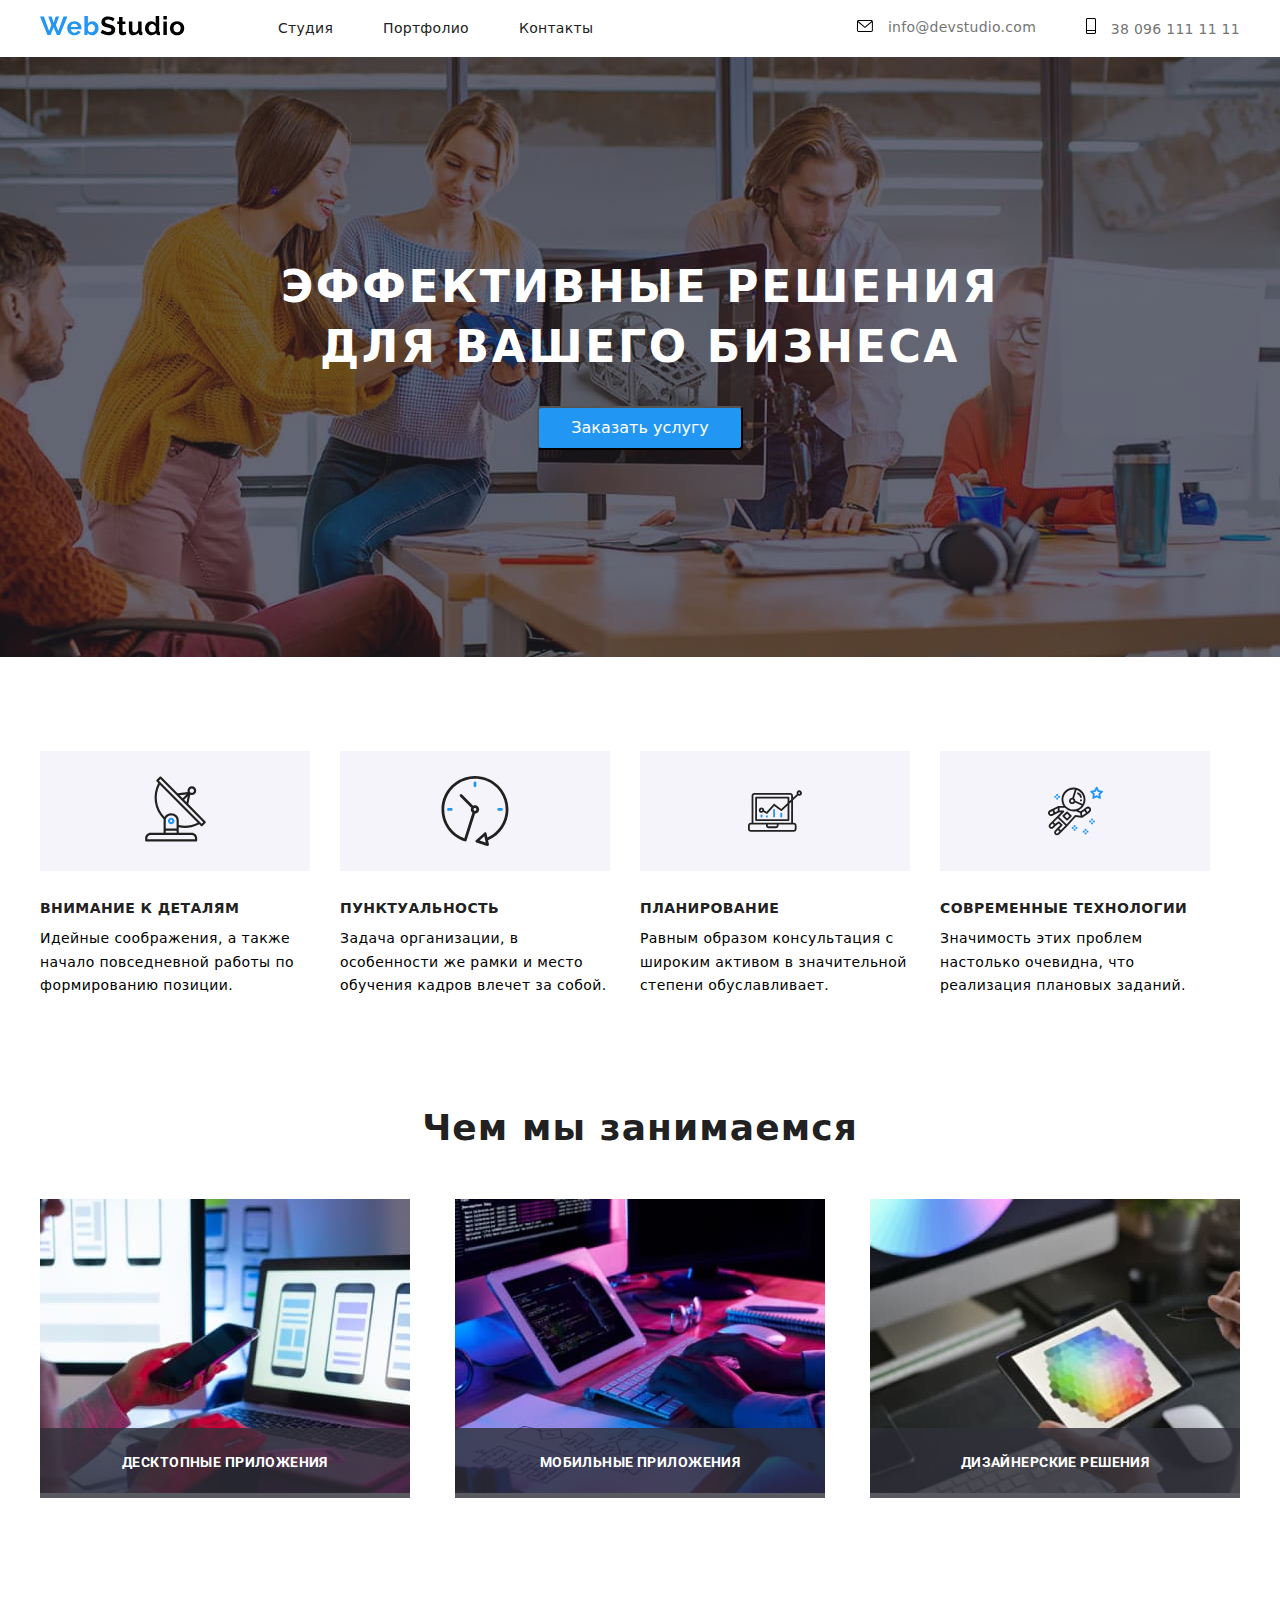
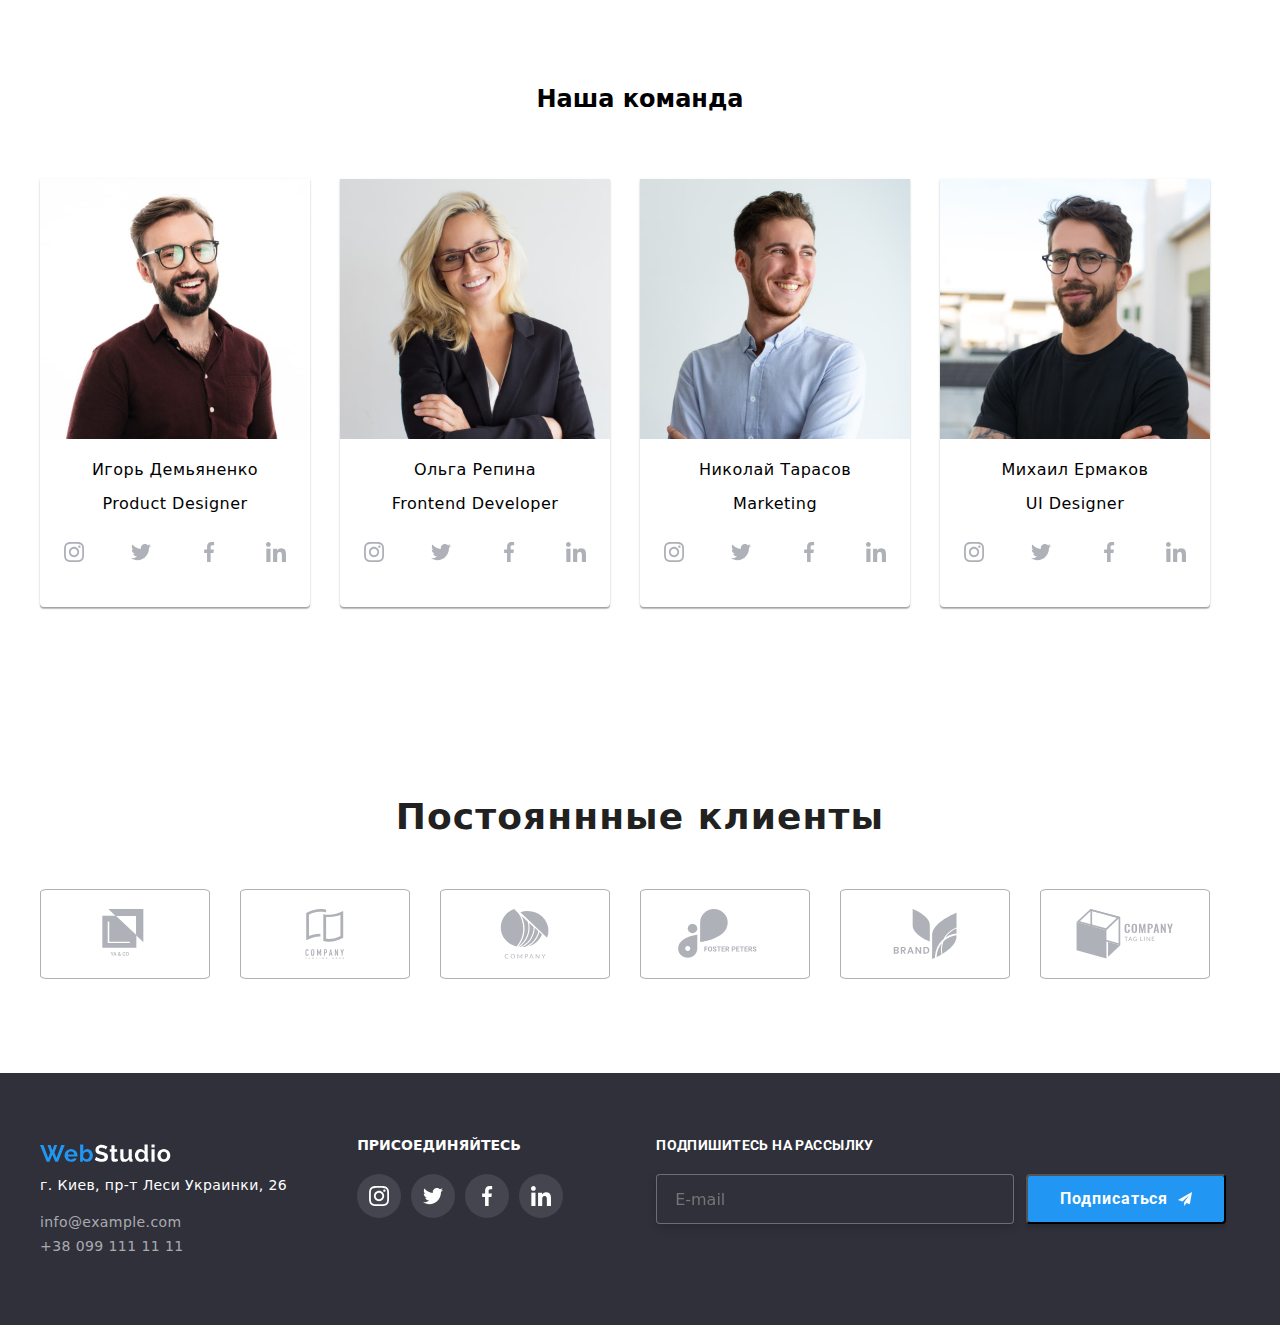
<file: index.html>
<!DOCTYPE html>
<html lang="en">

<head>
    <meta charset="UTF-8">
    <meta name="viewport" content="width=device-width, initial-scale=1.0">
    <title>Document</title>
    <link rel="stylesheet" href="./css/main.min.css">
    <link href="https://fonts.googleapis.com/css2?family=Roboto:wght@400;500;700;900&display=swap" rel="stylesheet">
    <link rel="stylesheet"
        href="https://cdnjs.cloudflare.com/ajax/libs/modern-normalize/1.0.0/modern-normalize.min.css">

</head>

<body>
    <header>
        <div class="container">
            <nav class="main-nav">
                <a href="/">
                    <img src="./images/web.svg" alt="logo" />
                </a>
                <ul class="site-nav">
                    <li class="item-link"><a class="link-nav" href="./index.html">Студия</a></li>
                    <li class="item-link"><a class="link-nav" href="./portfolio.html">Портфолио</a></li>
                    <li class="item-link"><a class="link-nav" href="#">Контакты</a></li>
                </ul>
                <ul class="site-nav-contacts">
                    <li class="item-link">
                        <a href="mailto:info@devstudio.com" class="link">
                            <svg class="icon-mail">
                                <use href="./images/sprite.svg#icon-mail"></use>
                            </svg>
                            info@devstudio.com
                        </a>

                    </li>
                    <li class="item-link">
                        <a class="link" href="telto:+380961111111">
                            <svg class="icon-tel">
                                <use href="./images/sprite.svg#icon-tel"></use>
                            </svg>
                            38 096 111 11 11
                        </a>
                    </li>
                </ul>
            </nav>
        </div>
    </header>


    <section class="hero">
        <div class="hero-bgimg">
            <h1 class="hero-title">Эффективные решения <br>для вашего бизнеса</br></h1>
            <button data-modal-open class="button primary">Заказать услугу</button>
        </div>
    </section>

    <!-- SECTION SOLUTION -->
    <div class="container">
        <ul class="icon-list">
            <li class="icon-details">
                <a class="icon-link">
                    <svg class="icon-antena">
                        <use href="./images/sprite.svg#icon-antena"></use>
                    </svg>
                </a>
            </li>
            <li class="icon-details">
                <svg class="icon-clock">
                    <use href="./images/sprite.svg#icon-clock"></use>
                </svg>
            </li>
            <li class="icon-details">
                <svg class="icon-diagram">
                    <use href="./images/sprite.svg#icon-diagram"></use>
                </svg>
            </li>
            <li class="icon-details">
                <svg class="icon-astro">
                    <use href="./images/sprite.svg#icon-astro"></use>
                </svg>
            </li>
        </ul>
    </div>

    <section class="section-details">
        <div class="container">
            <ul class="section-position">
                <li class="section-attention">
                    <h3 class="section-title">Внимание к деталям</h3>
                    <p class="section-description">Идейные соображения, а также начало повседневной работы по
                        формированию позиции.</p>
                </li>
                <li class="section-attention">
                    <h3 class="section-title">Пунктуальность</h3>
                    <p class="section-description">Задача организации, в особенности же рамки и место обучения
                        кадров влечет за собой.</p>
                </li>
                <li class="section-attention">
                    <h3 class="section-title">Планирование</h3>
                    <p class="section-description">Равным образом консультация с широким активом в значительной
                        степени обуславливает.</p>
                </li>
                <li class="section-attention">
                    <h3 class="section-title">Современные технологии</h3>
                    <p class="section-description">Значимость этих проблем настолько очевидна, что реализация
                        плановых заданий.
                    </p>
                </li>
            </ul>
        </div>
    </section>
    <div class="container">
        <section class="section">
            <h2 class="section-about">Чем мы занимаемся</h2>
            <div class="section-typing">
                <ul class="about-list">
                    <li class="about-items">
                        <img class="about-img" src="./images/notebook.jpg" alt="">
                        <p class="about-descp">десктопные приложения</p>
                    </li>
                    <li class="about-items">
                        <img class="about-img" src="./images/laptop1.jpg" alt="">
                        <p class="about-descp">мобильные приложения</p>
                    </li>
                    <li class="about-items">
                        <img class="about-img" src="./images/thetablet.jpg" alt="">
                        <p class="about-descp">дизайнерские решения</p>
                    </li>
                </ul>
            </div>
    </div>
    </section>

    <section class="section-ourteam">
        <div class="container">
            <h2 class="section-team">Наша команда</h2>
            <div class="container-team">
                <figure class="section-teamposition">
                    <img class="team-foto" src="./images/igor.jpg" alt="Игорь Демьяненко">
                    <figcaption>
                        <h3 class="section-names">Игорь Демьяненко</h3>
                        <p class="section-profession">Product Designer</p>
                        <ul class="social-list">
                            <li class="social-items">
                                <a class="link-social" href="#">
                                    <svg class="icon-social">
                                        <use href="./images/sprite.svg#icon-inst"></use>
                                    </svg>
                                </a>
                            </li>
                            <li class="social-items">
                                <a class="link-social" href="#">
                                    <svg class="icon-social">
                                        <use href="./images/sprite.svg#icon-twit"></use>
                                    </svg>
                                </a>
                            </li>
                            <li class="social-items">
                                <a class="link-social" href="#">
                                    <svg class="icon-social">
                                        <use href="./images/sprite.svg#icon-fb"></use>
                                    </svg>
                                </a>
                            </li>
                            <li class="social-items">
                                <a class="link-social" href="#">
                                    <svg class="icon-social">
                                        <use href="./images/sprite.svg#icon-in"></use>
                                    </svg>
                                </a>
                            </li>
                        </ul>
                    </figcaption>
                </figure>
                <figure class="section-teamposition">
                    <img class="team-foto" src="./images/olga.jpg" alt="Ольга Репина">
                    <figcaption>
                        <h3 class="section-names">Ольга Репина</h3>
                        <p class="section-profession">Frontend Developer</p>
                        <ul class="social-list">
                            <li class="social-items">
                                <a class="link-social" href="#">
                                    <svg class="icon-social">
                                        <use href="./images/sprite.svg#icon-inst"></use>
                                    </svg>
                                </a>
                            </li>
                            <li class="social-items">
                                <a class="link-social" href="#">
                                    <svg class="icon-social">
                                        <use href="./images/sprite.svg#icon-twit"></use>
                                    </svg>
                                </a>
                            </li>
                            <li class="social-items">
                                <a class="link-social" href="#">
                                    <svg class="icon-social">
                                        <use href="./images/sprite.svg#icon-fb"></use>
                                    </svg>
                                </a>
                            </li>
                            <li class="social-items">
                                <a class="link-social" href="#">
                                    <svg class="icon-social">
                                        <use href="./images/sprite.svg#icon-in"></use>
                                    </svg>
                                </a>
                            </li>
                        </ul>
                    </figcaption>
                </figure>
                <figure class="section-teamposition">
                    <img class="team-foto" src="./images/nikola.jpg" alt="Николай Тарасов">
                    <figcaption>
                        <h3 class="section-names">Николай Тарасов</h3>
                        <p class="section-profession">Marketing</p>
                        <ul class="social-list">
                            <li class="social-items">
                                <a class="link-social" href="#">
                                    <svg class="icon-social">
                                        <use href="./images/sprite.svg#icon-inst"></use>
                                    </svg>
                                </a>
                            </li>
                            <li class="social-items">
                                <a class="link-social" href="#">
                                    <svg class="icon-social">
                                        <use href="./images/sprite.svg#icon-twit"></use>
                                    </svg>
                                </a>
                            </li>
                            <li class="social-items">
                                <a class="link-social" href="#">
                                    <svg class="icon-social">
                                        <use href="./images/sprite.svg#icon-fb"></use>
                                    </svg>
                                </a>
                            </li>
                            <li class="social-items">
                                <a class="link-social" href="#">
                                    <svg class="icon-social">
                                        <use href="./images/sprite.svg#icon-in"></use>
                                    </svg>
                                </a>
                            </li>
                        </ul>
                    </figcaption>
                </figure>
                <figure class="section-teamposition">
                    <img class="team-foto" src="./images/mixa.jpg" alt="Михаил Ермаков">
                    <figcaption>
                        <h3 class="section-names">Михаил Ермаков</h3>
                        <p class="section-profession">UI Designer</p>
                        <ul class="social-list">
                            <li class="social-items">
                                <a class="link-social" href="#">
                                    <svg class="icon-social">
                                        <use href="./images/sprite.svg#icon-inst"></use>
                                    </svg>
                                </a>
                            </li>
                            <li class="social-items">
                                <a class="link-social" href="#">
                                    <svg class="icon-social">
                                        <use href="./images/sprite.svg#icon-twit"></use>
                                    </svg>
                                </a>
                            </li>
                            <li class="social-items">
                                <a class="link-social" href="#">
                                    <svg class="icon-social">
                                        <use href="./images/sprite.svg#icon-fb"></use>
                                    </svg>
                                </a>
                            </li>
                            <li class="social-items">
                                <a class="link-social" href="#">
                                    <svg class="icon-social">
                                        <use href="./images/sprite.svg#icon-in"></use>
                                    </svg>
                                </a>
                            </li>
                        </ul>
                    </figcaption>
                </figure>
            </div>
        </div>
    </section>
    <section class="section-clients">
        <div class="container">
            <h2 class="section-about">Постояннные клиенты</h2>
            <ul class="client-list">
                <li class="item">
                    <a class="link-customer" href="#">
                        <svg class="icon-customer logo-1">
                            <use href="./images/sprite.svg#logo-1"></use>
                        </svg>
                    </a>
                </li>

                <li class="item">
                    <a class="link-customer" href="#">
                        <svg class="icon-customer logo-2">
                            <use href="./images/sprite.svg#logo-2"></use>
                        </svg>
                    </a>
                </li>
                <li class="item">
                    <a class="link-customer" href="#">
                        <svg class="icon-customer logo-3">
                            <use href="./images/sprite.svg#logo-3"></use>
                        </svg>
                    </a>
                </li>

                <li class="item">
                    <a class="link-customer" href="#">
                        <svg class="icon-customer logo-4">
                            <use href="./images/sprite.svg#logo-4"></use>
                        </svg>
                    </a>
                </li>

                <li class="item">
                    <a class="link-customer" href="#">
                        <svg class="icon-customer logo-5">
                            <use href="./images/sprite.svg#logo-5"></use>
                        </svg>
                    </a>
                </li>

                <li class="item">
                    <a class="link-customer" href="#">
                        <svg class="icon-customer logo-6">
                            <use href="./images/sprite.svg#logo-6"></use>
                        </svg>
                    </a>
                </li>
            </ul>
        </div>
    </section>


    <footer class="footer">
        <div class="container">
            <div class="footer-inner">
                <div class="contacts">
                    <a class="logo-footer" href="#">
                        <svg class="webfot-icon">
                            <use href="./images/webfot.svg#icon-webfot-1"></use>
                        </svg>
                    </a>
                    <p class="footer-adress"> г. Киев, пр-т Леси Украинки, 26 </p>
                    <a class="footer-contacts" href="mailto:info@example.com">info@example.com</a>
                    <a class="footer-contacts" href="telto:+380991111111">+38 099 111 11 11</a>
                </div>
                <div class="social">
                    <p class="join">присоединяйтесь</p>
                    <ul class="footer-list">
                        <li class="social-footer">
                            <a class="link-footer" href="#">
                                <svg class="icon-footer">
                                    <use href="./images/sprite.svg#icon-inst"></use>
                                </svg>
                            </a>
                        </li>
                        <li class="social-footer">
                            <a class="link-footer" href="#">
                                <svg class="icon-footer">
                                    <use href="./images/sprite.svg#icon-twit"></use>
                                </svg>
                            </a>
                        </li>
                        <li class="social-footer">
                            <a class="link-footer" href="#">
                                <svg class="icon-footer">
                                    <use href="./images/sprite.svg#icon-fb"></use>
                                </svg>
                            </a>
                        </li>
                        <li class="social-footer">
                            <a class="link-footer" href="#">
                                <svg class="icon-footer">
                                    <use href="./images/sprite.svg#icon-in"></use>
                                </svg>
                            </a>
                        </li>
                    </ul>
                </div>
                <div class="subscribe-container">
                    <p class="subscribe">Подпишитесь на рассылку</p>
                    <div class="subscribe-field">
                        <label for="mail"></label>
                        <input type="email" name="tel" id="mail" placeholder="E-mail">

                        <button class="button-sub">Подписаться
                            <svg class="icon-sub">
                                <use href="./images/spritem.svg#icon-send"></use>
                            </svg>
                        </button>
                    </div>
                </div>

            </div>
        </div>
    </footer>

    <div class="backdrop is-hidden" data-modal>
        <div class="modal">
            <button data-modal-close class="modal-button">
                <svg class="icon-close">
                    <use href="./images/close.svg#icon-close"></use>
                </svg>
            </button>
            <form class="form js-speaker-form">
                <h2 class="modal-title">Оставьте свои данные, мы вам перезвоним</h2>
                <div class="form-field">
                    <label for="name" class="form-label">Имя</label>
                    <input type="text" name="name" id="name" class="form-input">

                    <svg class="modal-icons">
                        <use href="./images/spritem.svg#icon-preson"></use>
                    </svg>

                </div>

                <div class="form-field">
                    <label for="tel" class="form-label">Телефон</label>
                    <input type="tel" name="tel" id="tel" class="form-input">

                    <svg class="modal-icons">
                        <use href="./images/spritem.svg#icon-phone"></use>
                    </svg>

                </div>

                <div class="form-field">
                    <label for="mail" class="form-label">Почта</label>
                    <input type="email" name="tel" id="mail" class="form-input">

                    <svg class="modal-icons">
                        <use href="./images/spritem.svg#icon-email"></use>
                    </svg>

                </div>
                <div class="form-comment">
                    <label for="comment">Комментарий</label>
                    <textarea name="comment" id="comment" placeholder="Введите текст"></textarea>
                </div>
                <div class="policy-field">
                    <input type="checkbox" name="policy" id="policy">
                    <label for="policy">Соглашаюсь с рассылкой и принимаю <span class="policy-circs">Условия
                            договора</span></label>
                </div>

                <button type="submit" class="submit-button">Отправить</button>

            </form>
        </div>
    </div>

    <script src="./js/modal.js"></script>

</body>

</html>
</file>
<file: css/main.min.css>
/*! modern-normalize v1.0.0 | MIT License | https://github.com/sindresorhus/modern-normalize */*,*::before,*::after{box-sizing:border-box}:root{-moz-tab-size:4;tab-size:4}html{line-height:1.15;-webkit-text-size-adjust:100%}body{margin:0}body{font-family:system-ui,-apple-system,"Segoe UI",Roboto,Helvetica,Arial,sans-serif,"Apple Color Emoji","Segoe UI Emoji"}hr{height:0;color:inherit}abbr[title]{text-decoration:underline dotted}b,strong{font-weight:bolder}code,kbd,samp,pre{font-family:ui-monospace, SFMono-Regular, Consolas, 'Liberation Mono', Menlo, monospace;font-size:1em}small{font-size:80%}sub,sup{font-size:75%;line-height:0;position:relative;vertical-align:baseline}sub{bottom:-0.25em}sup{top:-0.5em}table{text-indent:0;border-color:inherit}button,input,optgroup,select,textarea{font-family:inherit;font-size:100%;line-height:1.15;margin:0}button,select{text-transform:none}button,[type='button'],[type='reset'],[type='submit']{-webkit-appearance:button}::-moz-focus-inner{border-style:none;padding:0}:-moz-focusring{outline:1px dotted ButtonText}:-moz-ui-invalid{box-shadow:none}legend{padding:0}progress{vertical-align:baseline}::-webkit-inner-spin-button,::-webkit-outer-spin-button{height:auto}[type='search']{-webkit-appearance:textfield;outline-offset:-2px}::-webkit-search-decoration{-webkit-appearance:none}::-webkit-file-upload-button{-webkit-appearance:button;font:inherit}summary{display:list-item}.container{width:1230px;margin:auto;padding-left:15px;padding-right:15px}body{background-color:var(--primary-white-color);color:var(--primary-tex-color);font-family:roboto, sans-serif;margin:0}ul{list-style:none;padding:0;margin:0}a{text-decoration:none}textarea{resize:none}.main-nav{display:flex;align-items:center}.site-nav{display:flex;margin-left:93px}.site-nav .item-link{margin-right:50px}.site-nav .item-link:not(:last-child){margin-right:50px}.site-nav-contacts .link{color:#757575;font-weight:500;font-size:14px;line-height:1.14;letter-spacing:0.02em}.link-nav{display:block;padding-top:20px;padding-bottom:20px;position:relative;color:#212121;font-weight:500;font-size:14px;line-height:1.2;letter-spacing:0.02em}.link-nav:hover::after{content:'';position:absolute;left:0;bottom:0;display:block;width:100%;height:4px;border-radius:2px;background-color:#2196f3;transition:250ms cubic-bezier(0.4, 0, 0.2, 1)}.link-nav:hover,.link-nav:focus{color:#2196f3;transition:250ms cubic-bezier(0.4, 0, 0.2, 1)}.item-link .link{color:#757575}.item-link .link:hover,.item-link .link:focus{transition:250ms cubic-bezier(0.4, 0, 0.2, 1);fill:#2196f3;color:#2196f3}.site-nav-contacts{display:flex;margin-left:auto}.site-nav-contacts .item-link+.item-link{margin-left:50px}.icon-mail{border:none;padding:0;width:16px;height:12px;margin-right:10px}.icon-tel{padding:0;width:10px;height:16px;margin-right:10px}.hero{text-align:center;height:600px;margin-bottom:94px}.hero-bgimg{max-width:1600px;height:600px;background-image:linear-gradient(to right, rgba(47,48,58,0.4), rgba(47,48,58,0.4)),url("../images/bgimg.jpg");background-position:center;margin:auto}.hero-title{margin-top:0;color:#fff;font-weight:900;font-size:44px;line-height:1.36;text-align:center;letter-spacing:0.06em;text-transform:uppercase;padding-top:200px;text-align:center}.button{color:#fff;border-radius:4px;padding:11px 32px;text-decoration:none;min-width:200px;margin-top:0;text-align:center}.button.primary{background-color:#2196f3}.section-clients{margin-bottom:94px}.icon-antena{width:65px;height:70px;margin:auto}.icon-clock{margin:auto;width:70px;height:70px}.icon-diagram{width:70px;height:54px;margin:auto}.icon-astro{width:55px;height:60px;margin:auto}.icon-link{display:block;margin:auto}.icon-details{background-color:#f5f4fa;display:flex;width:270px;height:120px;margin-right:30px;margin-bottom:30px}.icon-details:nth-child(4n){margin-right:0px}.icon-list{display:flex;flex-wrap:wrap}.section-details{margin-bottom:94px}.section-position{display:flex;flex-wrap:wrap}.section-attention{width:270px;margin-right:30px}.section-attention:nth-child(4n){margin-right:0px}.section-title{color:#212121;font-size:14px;line-height:1.14;letter-spacing:0.03em;text-transform:uppercase;margin-bottom:10px;margin-top:0}.section-description{font-size:14px;line-height:1.7;letter-spacing:0.03em;margin-top:0}.section-details{margin-bottom:94px}.section-position{display:flex;flex-wrap:wrap}.section-attention{width:270px;margin-right:30px}.section-attention:nth-child(4n){margin-right:0px}.section-title{color:#212121;font-size:14px;line-height:1.14;letter-spacing:0.03em;text-transform:uppercase;margin-bottom:10px;margin-top:0}.section-description{font-size:14px;line-height:1.7;letter-spacing:0.03em;margin-top:0}.section-about{color:#212121;font-size:36px;line-height:1.2;text-align:center;letter-spacing:0.03em;margin-top:0;margin-bottom:50px}.about-list{display:flex;justify-content:space-between;margin-bottom:94px;position:relative}.about-img{max-width:370px;width:100%}.about-descp{position:absolute;width:370px;height:70px;background-color:rgba(47,48,58,0.8);color:#fff;bottom:0;margin:0;align-items:center;display:flex;justify-content:center;font-family:Roboto;font-style:normal;font-weight:700;font-size:14px;line-height:1.14;letter-spacing:0.03em;text-transform:uppercase}.section-ourteam{max-width:100%;background-color:var(--icons-bg-color);margin-bottom:94px}.container-team{display:flex}.section-teamposition{background-color:var(--primary-white-color);margin-right:30px;margin-bottom:94px;margin-left:0;height:428px;box-shadow:0px 1px 3px rgba(0,0,0,0.12),0px 1px 1px rgba(0,0,0,0.14),0px 2px 1px rgba(0,0,0,0.2);border-radius:0px 0px 4px 4px;text-align:center}.team-foto{width:270px}.section-teamposition:nth-child(4){margin-right:0}.section-team{color:var(--title-text-color);text-align:center;margin-top:0;margin-bottom:50px;padding-top:94px}.section-names{color:var(--title-text-color);font-weight:500;font-size:16px;line-height:1.2;letter-spacing:0.03em}.section-profession{color:var(--primary-bg-color);font-weight:400;font-size:16px;line-height:1.18;letter-spacing:0.03em}.social-items{width:44px;height:44px;border-radius:50%;display:flex}.social-list{display:flex;max-width:100%;justify-content:space-around}.link-social{margin:auto;width:100%;height:100%;justify-content:center;align-items:center;display:flex}.link-social:hover{color:#fff}.social-items:hover{background-color:#2196f3;color:#fff;transition:250ms cubic-bezier(0.4, 0, 0.2, 1);fill:#fff}.social-items:hover .icon-social{fill:#fff}.icon-social:hover{fill:#fff;transition:250ms cubic-bezier(0.4, 0, 0.2, 1)}.icon-social{width:20px;height:20px;fill:#afb1b8}.icon-customer{fill:#afb1b8;max-width:100%;max-height:50px;margin:auto}.link-customer:hover .icon-customer,.link-customer:focus .icon-customer{fill:#2196f3;transition:250ms cubic-bezier(0.4, 0, 0.2, 1)}.link-customer{display:inline-flex;align-items:center;justify-content:center;width:170px;height:90px;border:1px solid #afb1b8;border-radius:4%;transition:background-color 250ms cubic-bezier(0.4, 0, 0.2, 1);margin-right:30px}.link-customer:hover,.link-customer:focus{border:1px solid #2196f3;transition:250ms cubic-bezier(0.4, 0, 0.2, 1)}.item:last-child{margin-right:0}.client-list{display:flex;flex-wrap:wrap}.footer{background-color:#2f303a;height:252px;display:flex}.footer-inner{display:flex}.contacts{margin-right:70px}.footer-adress{color:#fff;font-weight:400;font-size:14px;line-height:1.7;letter-spacing:0.03em;margin-top:0}.footer-contacts{color:rgba(255,255,255,0.6);font-weight:400;font-size:14px;line-height:1.7;letter-spacing:0.03em;margin-top:0;display:flex}.webfot-icon{max-width:131px;max-height:31px}.social{width:206px}.join{color:#fff;font-weight:bold;font-size:14px;line-height:1.14;text-transform:uppercase;margin:0 0 20px}.footer-list{display:flex;justify-content:space-between;align-items:center;margin:auto;width:100%}.link-footer{width:44px;height:44px;border-radius:50%;display:flex;background:rgba(255,255,255,0.1);align-items:center;justify-content:center}.link-footer:hover{background-color:#2196f3;color:#fff;transition:250ms cubic-bezier(0.4, 0, 0.2, 1)}.icon-footer:hover{fill:#fff}.icon-footer{width:20px;height:20px;fill:#fff}.subscribe-container{margin-left:93px}.subscribe{font-family:Roboto;font-style:normal;font-weight:700;font-size:14px;line-height:1.14;letter-spacing:0.03em;text-transform:uppercase;margin:0;margin-bottom:20px;color:#fff}.subscribe-field{display:flex}.subscribe-field input{width:358px;height:50px;border:1px solid rgba(255,255,255,0.3);box-sizing:border-box;filter:drop-shadow(0px 4px 4px rgba(0,0,0,0.15));border-radius:4px;background-color:#2f303a}.subscribe-field input::placeholder{padding-left:16px}.button-sub{font-family:Roboto;font-style:normal;font-weight:bold;font-size:16px;line-height:1.87;display:flex;justify-content:center;align-items:center;text-align:center;letter-spacing:0.06em;width:200px;height:50px;margin-left:12px;color:#fff;background:#2196f3;box-shadow:0px 4px 4px rgba(0,0,0,0.15);border-radius:4px}.icon-sub{width:24px;height:24px;padding-left:10px}.backdrop{position:fixed;top:0;left:0;height:100%;width:100%;background:rgba(0,0,0,0.2)}.backdrop.is-hidden{opacity:0;pointer-events:none}.modal{position:absolute;top:50%;left:50%;transform:translate(-50%, -50%);min-width:528px;min-height:581px;background:#ffffff;box-shadow:0px 1px 3px rgba(0,0,0,0.12),0px 1px 1px rgba(0,0,0,0.14),0px 2px 1px rgba(0,0,0,0.2);border-radius:4px}.modal-button{display:flex;position:absolute;right:0;top:0;width:30px;height:30px;background:#fff;border:1px solid rgba(0,0,0,0.1);box-sizing:border-box;border-radius:50%;margin-top:8px;margin-right:8px}.icon-close{position:absolute;max-width:100%;max-height:100%;right:0;top:0;fill:currentColor}.form{width:528px;margin-left:auto;margin-right:auto;padding:40px;height:581px;background:var(--primary-white-color)}.modal-title{font-family:Roboto;font-style:normal;font-weight:700;font-size:20px;line-height:1.14;letter-spacing:0.03em;text-align:center;margin-bottom:12px;margin-top:0}.form-field{position:relative;display:flex;flex-direction:column;margin-bottom:10px}.form-field label{margin-bottom:4px;font-family:Roboto;font-weight:400;font-size:12px;line-height:1.16;letter-spacing:0.01em;color:#757575}.form-field input{border:1px solid rgba(33,33,33,0.2);box-sizing:border-box;border-radius:4px;height:40px;padding-left:42px}.form-input:hover,.form-input:focus{border:1px solid #2196f3;transition:250ms cubic-bezier(0.4, 0, 0.2, 1)}.form-input:hover ~ .modal-icons{transition:250ms cubic-bezier(0.4, 0, 0.2, 1);fill:var(--accent-color)}.modal-icons{position:absolute;top:30px;left:15px;width:13px;height:13px}.form-comment{display:flex;flex-direction:column}.form-comment label{margin-bottom:4px;font-family:Roboto;font-weight:400;font-size:12px;line-height:1.16;letter-spacing:0.01em;color:#757575}.form-comment textarea{height:120px;margin-bottom:20px;border:1px solid rgba(33,33,33,0.2);box-sizing:border-box;border-radius:4px}.form-comment textarea::placeholder{font-family:Roboto;font-weight:400;font-size:12px;line-height:1.16;letter-spacing:0.01em;color:rgba(117,117,117,0.5);padding-left:16px;padding-top:12px}.policy-field{font-family:Roboto;font-weight:400;font-size:12px;line-height:1.71;letter-spacing:0.03em;color:#757575;margin-bottom:30px}.policy-circs{text-decoration:underline;color:#2196f3}.submit-button{font-family:Roboto;font-style:normal;font-weight:700;font-size:16px;line-height:1.87;color:#fff;width:200px;height:50px;display:flex;justify-content:center;text-align:center;align-items:center;margin:auto;background:#2196f3;box-shadow:0px 4px 4px rgba(0,0,0,0.15);border-radius:4px}.techno-overlay{position:relative;overflow:hidden}.techno-text{font-size:18px;line-height:1.56;letter-spacing:0.03em;display:flex;position:absolute;text-align:center;align-items:center;justify-content:center;width:100%;height:100%;margin:auto;top:0;left:0;color:#fff;transform:translateY(100%);transition:250ms cubic-bezier(0.4, 0, 0.2, 1);background-color:rgba(33,150,243,0.9)}.techno-overlay:hover .techno-text{transform:translateY(0);box-shadow:0px 1px 1px rgba(0,0,0,0.12),0px 4px 4px rgba(0,0,0,0.06),1px 4px 6px rgba(0,0,0,0.16)}.work-container{display:flex;flex-wrap:wrap;margin-bottom:94px}.work-card{max-width:370px;width:100%;margin-right:30px;margin-bottom:30px;display:block;border:1px solid #eeeeee}.work-img{max-width:100%;height:auto}.work-item{padding:20px 24px}.work-card:hover,.work-card:focus{box-shadow:0px 1px 1px rgba(0,0,0,0.12),0px 4px 4px rgba(0,0,0,0.06),1px 4px 6px rgba(0,0,0,0.16);transition:250ms cubic-bezier(0.4, 0, 0.2, 1)}.work-card:nth-child(3n){margin-right:0}.work-card:nth-last-child(-n+3){margin-bottom:0}.work-title{color:#212121;font-weight:700;font-size:18px;line-height:2.25;letter-spacing:0.06em;justify-content:space-around}.work-names{color:#757575;font-weight:400;font-size:16px;line-height:1.87;letter-spacing:0.03em}
/*# sourceMappingURL=main.min.css.map */
</file>
